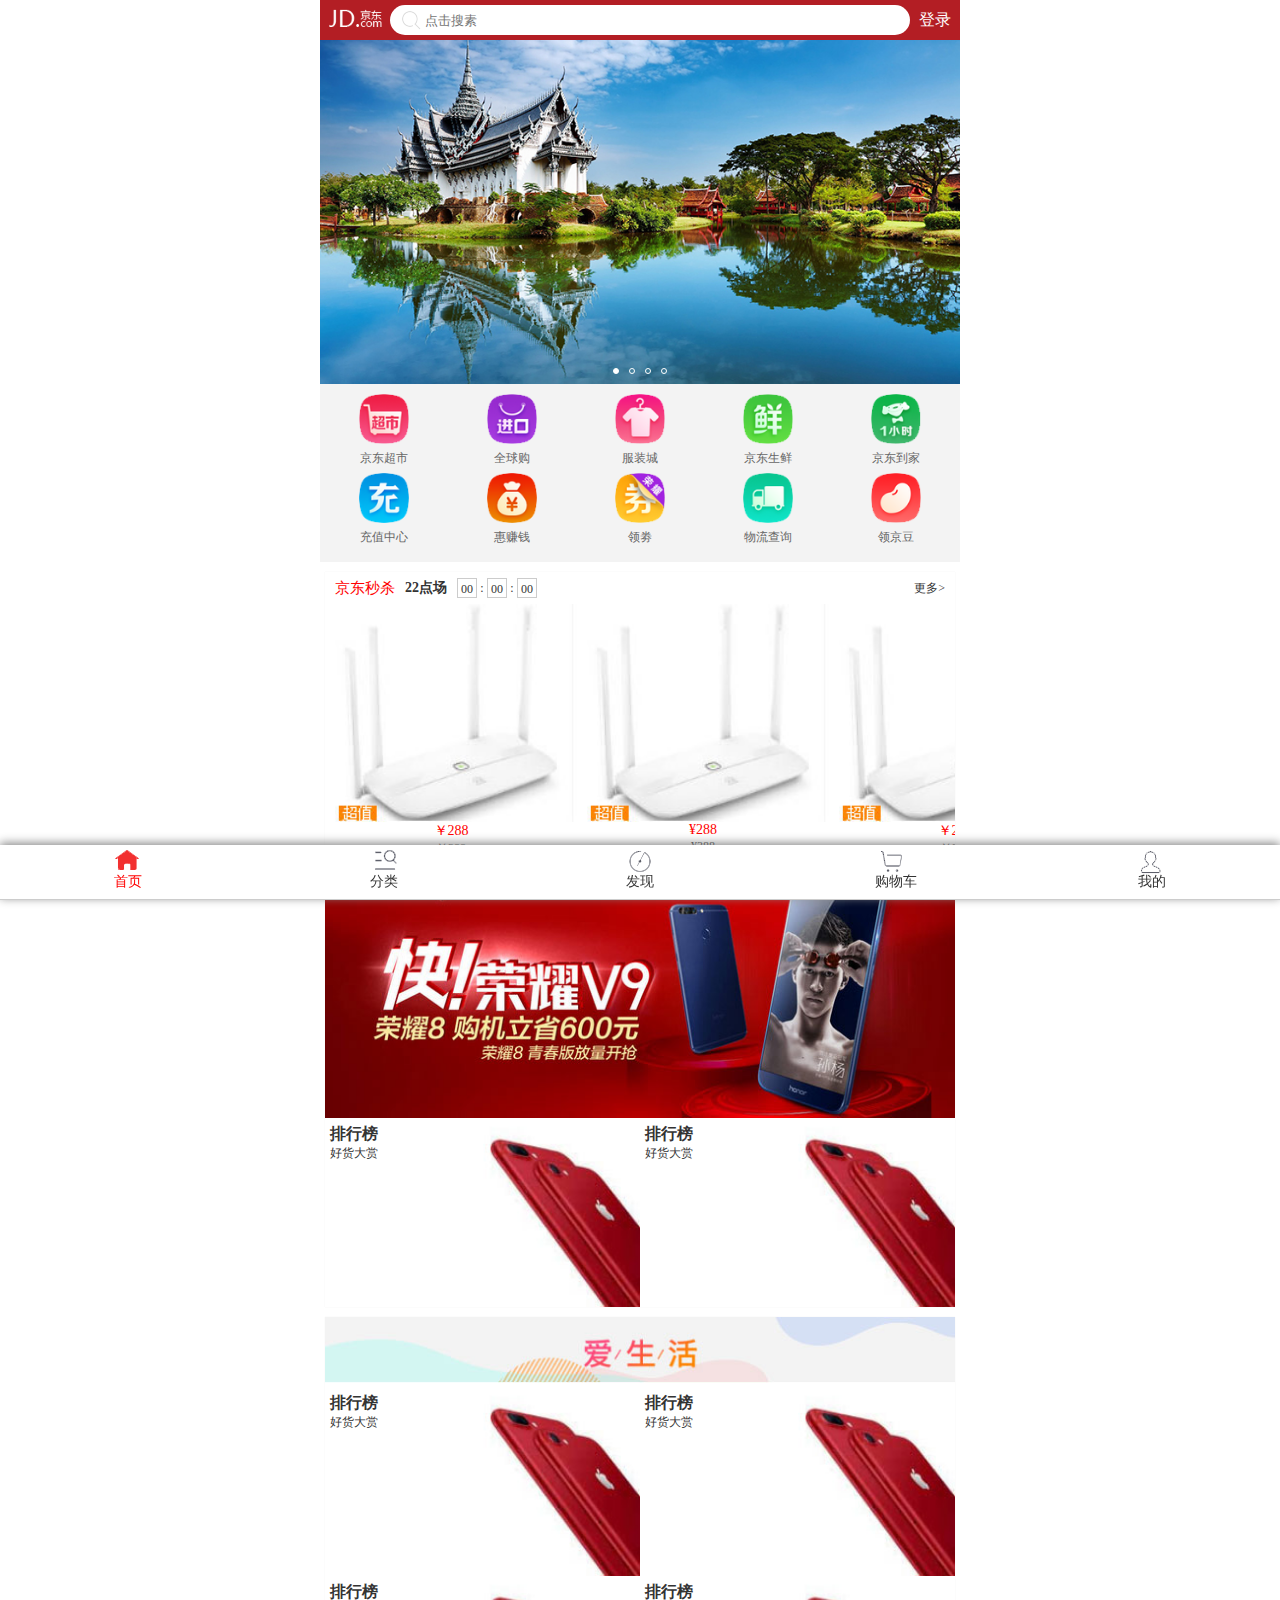
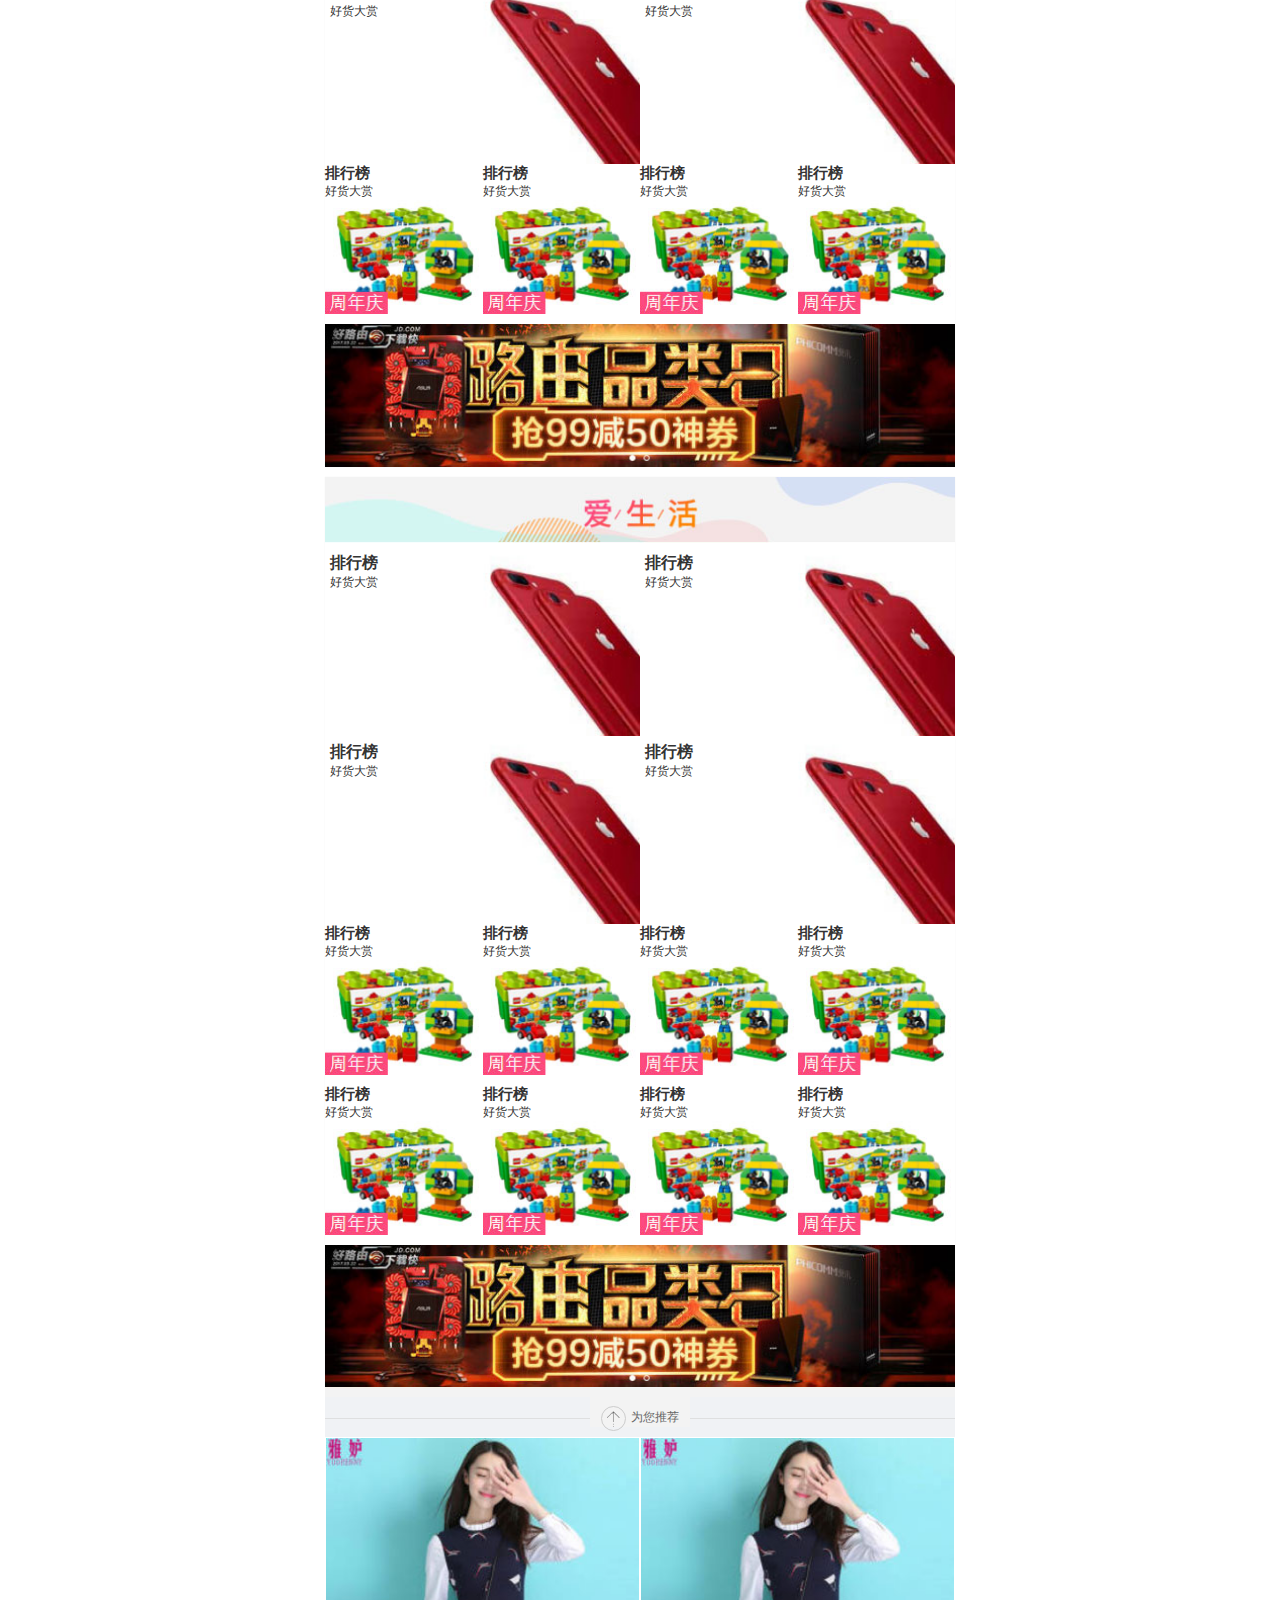
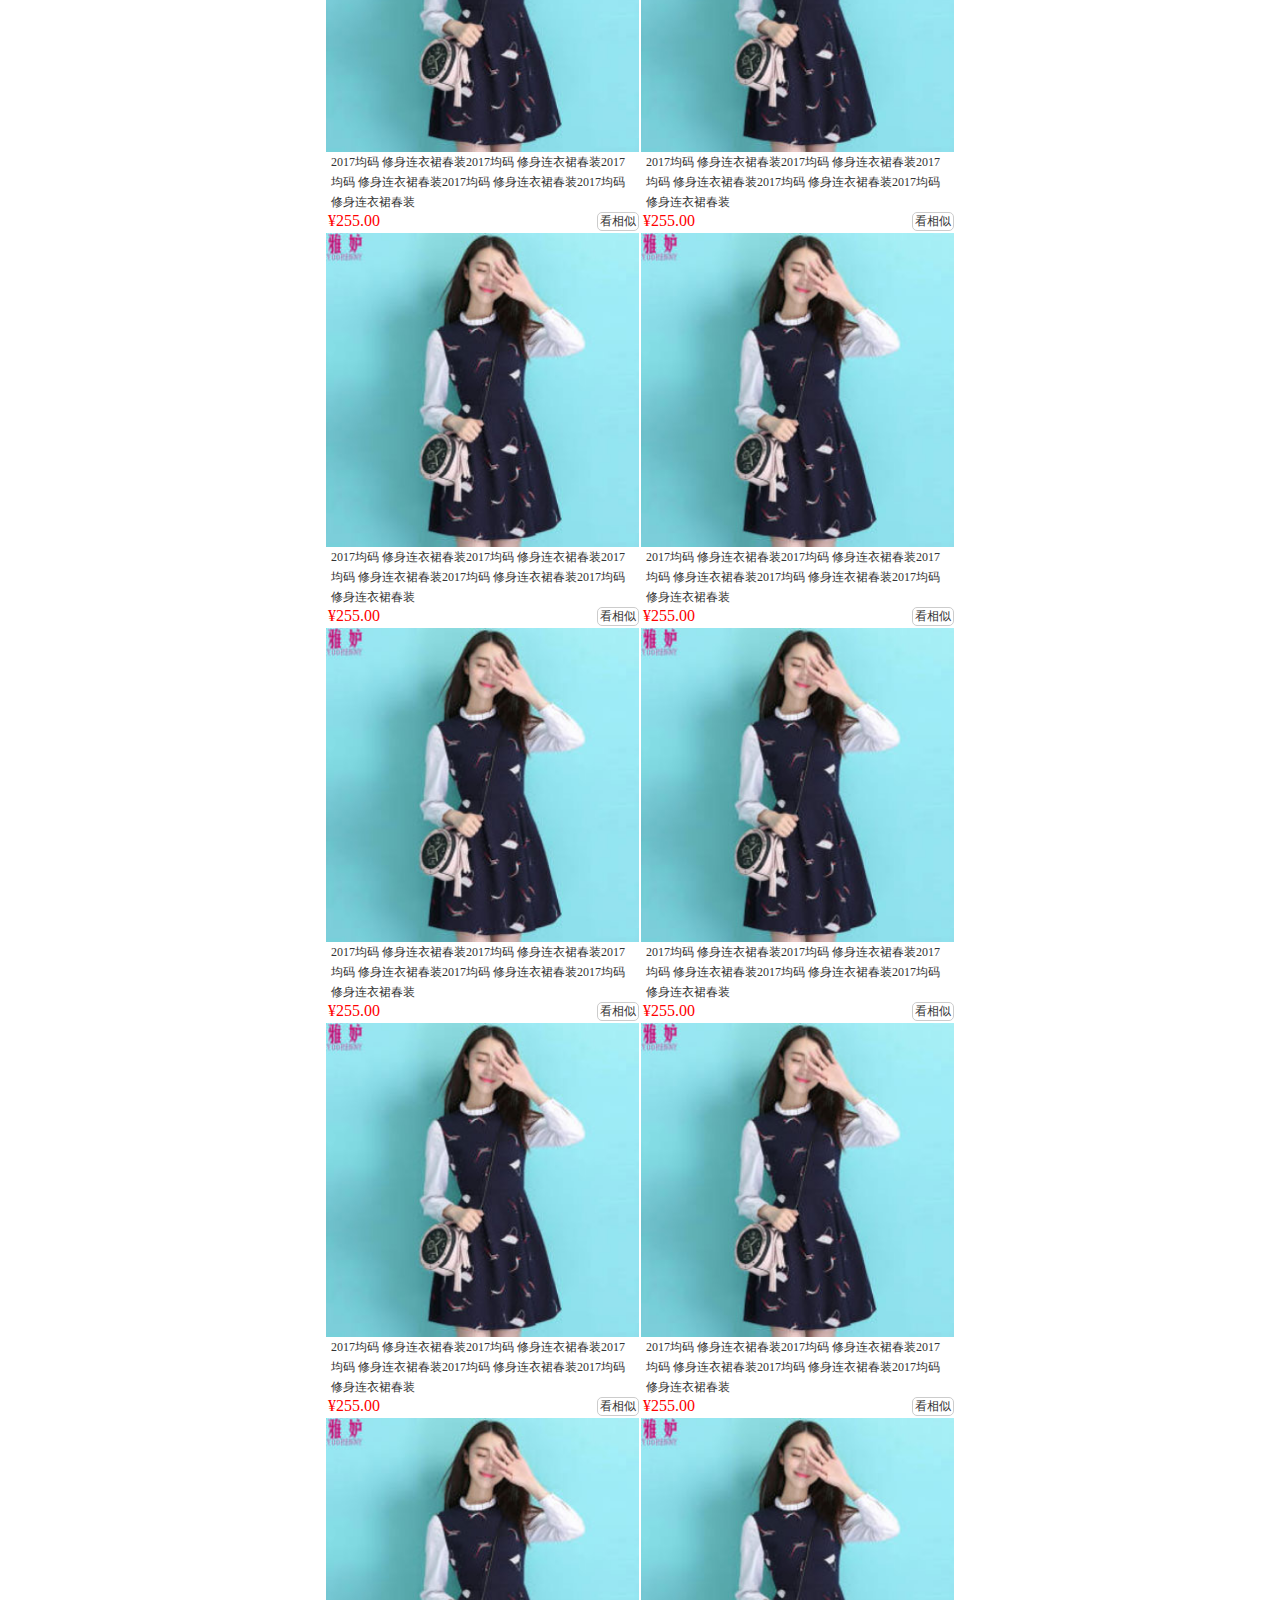
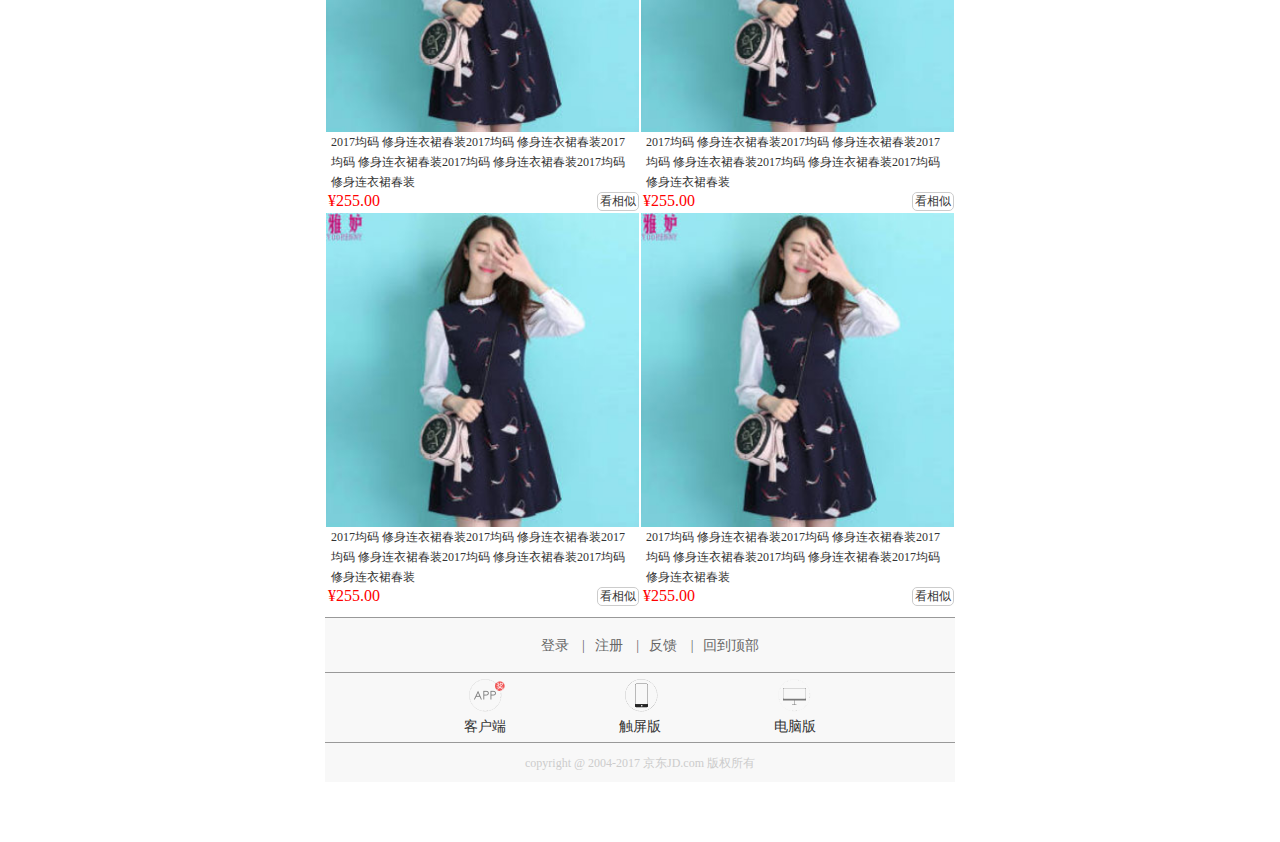
<file: index.html>
<!DOCTYPE html>
<html>
	<head>
		<meta charset="utf-8" />
		<meta name="viewport" content="width = device-width,initial-scale=1,user-scalable=0"><!-- 移动端标准写在utf-8下面-->
				
		<title>京东-触屏版</title>
	</head>
	<link rel="stylesheet" type="text/css" href="css/mian.css"/>
	<body>
		<div class="jd_box">
			<!--搜索-->
			<header class="top">
				<div class="top_box">
					<a href="javascript:;" class="logo"></a>
					<form action="#" class="top_sousuo">
						<span></span>	
						<input type="text" placeholder="点击搜素"/>
					</form>
					<a href="book.html" class="top_dl">登录</a>
				</div>				
			</header>
			<!--轮播-->
			<div class="lunbo">
				<ul class="clearfix" id="slide">
					<li><a href="javascript:;"><img src="img/img1.jpg" alt="图1"/></a></li>
					<li><a href="javascript:;"><img src="img/img2.jpg" alt="图2"/></a></li>
					<li><a href="javascript:;"><img src="img/img3.jpg" alt="图3"/></a></li>
					<li><a href="javascript:;"><img src="img/img4.jpg" alt="图4"/></a></li>
				</ul>
				<ul class="lbul">
					<li class="cur"></li>
					<li></li>
					<li></li>
					<li></li>
				</ul>
			</div>
			<!--导航-->
			<nav class="daohang">
				<ul class="clearfix">
					<li>
						<a href="javascript:;">
							<img src="img/img01.png" alt="" />
							<p>京东超市</p>
						</a>
					</li>
					<li>
						<a href="javascript:;">
							<img src="img/img02.png" alt="" />
							<p>全球购</p>
						</a>
					</li>
					<li>
						<a href="javascript:;">
							<img src="img/img03.png" alt="" />
							<p>服装城</p>
						</a>
					</li>
					<li>
						<a href="javascript:;">
							<img src="img/img04.png" alt="" />
							<p>京东生鲜</p>
						</a>
					</li>
					<li>
						<a href="javascript:;">
							<img src="img/img05.png" alt="" />
							<p>京东到家</p>
						</a>
					</li>
					<li>
						<a href="javascript:;">
							<img src="img/img06.png" alt="" />
							<p>充值中心</p>
						</a>
					</li>
					<li>
						<a href="javascript:;">
							<img src="img/img07.png" alt="" />
							<p>惠赚钱</p>
						</a>
					</li>
					<li>
						<a href="javascript:;">
							<img src="img/img08.png" alt="" />
							<p>领劵</p>
						</a>
					</li>
					<li>
						<a href="javascript:;">
							<img src="img/img09.png" alt="" />
							<p>物流查询</p>
						</a>
					</li>
					<li>
						<a href="javascript:;">
							<img src="img/img10.png" alt="" />
							<p>领京豆</p>
						</a>
					</li>
				</ul>
			</nav>
			<!--商品-->
			<div class="shangpin">
				<section class="sp_box">
					<div class="sp_top">
						<div class="l_float">
							<h3 class="l_float">京东秒杀</h3>
							<p class="l_float m_left10">22点场</p>
							<div class="m_left10 l_float">
								<span>00</span>
								<span>:</span>
								<span>00</span>
								<span>:</span>
								<span>00</span>
								
							</div>
							
						</div>
						<div class="sp_top_gd r_float">
							更多>
						</div>
						
					</div>
					<div class="sp_com">
						<ul>
							<li>
								<a href="javascript:;">
									<img src="img/ms_cp.jpg"/>
									<p>￥288</p>
									<strike>￥388</strike>
								</a>
							</li>
							<li>
								<a href="javascript:;">
									<img src="img/ms_cp.jpg"/>
									<p>&yen;288</p>
									<strike>&yen;388</strike>
								</a>
							</li>
							<li>
								<a href="javascript:;">
									<img src="img/ms_cp.jpg"/>
									<p>￥288</p>
									<strike>￥388</strike>
								</a>
							</li>
							<li>
								<a href="javascript:;">
									<img src="img/ms_cp.jpg"/>
									<p>￥288</p>
									<strike>￥388</strike>
								</a>
							</li>
						</ul>
						
					</div>
				<div class="ggao">
					<img src="img/ggao.jpg"/>
				</div>
				<div class="xcanp clearfix">
					<a href="jvascript:;" class="cp_box l_float">
						<div class="cpl l_float">
							<h3>排行榜</h3>
							<p>好货大赏</p>
						</div>
						<div class="cpr l_float">
							<img src="img/chanp.jpg"/>
						</div>
					</a>
					<a href="jvascript:;" class="cp_box l_float">
						<div class="cpl l_float">
							<h3>排行榜</h3>
							<p>好货大赏</p>
						</div>
						<div class="cpr l_float">
							<img src="img/chanp.jpg"/>
						</div>
					</a>
				</div>
				</section>
				<section class="sp_box">
					<div class="sp_topp">
						<img src="img/love.jpg"/>
					</div>
					<div class="xcanp clearfix">
					<a href="jvascript:;" class="cp_box l_float">
						<div class="cpl l_float">
							<h3>排行榜</h3>
							<p>好货大赏</p>
						</div>
						<div class="cpr l_float">
							<img src="img/chanp.jpg"/>
						</div>
					</a>
					<a href="jvascript:;" class="cp_box l_float">
						<div class="cpl l_float">
							<h3>排行榜</h3>
							<p>好货大赏</p>
						</div>
						<div class="cpr l_float">
							<img src="img/chanp.jpg"/>
						</div>
					</a>
				</div>
				<div class="xcanp clearfix">
					<a href="jvascript:;" class="cp_box l_float">
						<div class="cpl l_float">
							<h3>排行榜</h3>
							<p>好货大赏</p>
						</div>
						<div class="cpr l_float">
							<img src="img/chanp.jpg"/>
						</div>
					</a>
					<a href="jvascript:;" class="cp_box l_float">
						<div class="cpl l_float">
							<h3>排行榜</h3>
							<p>好货大赏</p>
						</div>
						<div class="cpr l_float">
							<img src="img/chanp.jpg"/>
						</div>
					</a>
				</div>
				<div class="xcanp clearfix">
					<a href="jvascript:;" class="cp_com l_float">
						<h3>排行榜</h3>
						<p>好货大赏</p>
						<img src="img/img002.jpg"/>
					</a>
					<a href="jvascript:;" class="cp_com l_float">
						<h3>排行榜</h3>
						<p>好货大赏</p>
						<img src="img/img002.jpg"/>
					</a>
					<a href="jvascript:;" class="cp_com l_float">
						<h3>排行榜</h3>
						<p>好货大赏</p>
						<img src="img/img002.jpg"/>
					</a>
					<a href="jvascript:;" class="cp_com l_float">
						<h3>排行榜</h3>
						<p>好货大赏</p>
						<img src="img/img002.jpg"/>
					</a>
				</div>
				<div class="ggao clearfix">
					<img src="img/ggao2.jpg"/>
				</div>
				</section>
				<section class="sp_box">
					<div class="sp_topp">
						<img src="img/love.jpg"/>
					</div>
					<div class="xcanp clearfix">
					<a href="jvascript:;" class="cp_box l_float">
						<div class="cpl l_float">
							<h3>排行榜</h3>
							<p>好货大赏</p>
						</div>
						<div class="cpr l_float">
							<img src="img/chanp.jpg"/>
						</div>
					</a>
					<a href="jvascript:;" class="cp_box l_float">
						<div class="cpl l_float">
							<h3>排行榜</h3>
							<p>好货大赏</p>
						</div>
						<div class="cpr l_float">
							<img src="img/chanp.jpg"/>
						</div>
					</a>
				</div>
				<div class="xcanp clearfix">
					<a href="jvascript:;" class="cp_box l_float">
						<div class="cpl l_float">
							<h3>排行榜</h3>
							<p>好货大赏</p>
						</div>
						<div class="cpr l_float">
							<img src="img/chanp.jpg"/>
						</div>
					</a>
					<a href="jvascript:;" class="cp_box l_float">
						<div class="cpl l_float">
							<h3>排行榜</h3>
							<p>好货大赏</p>
						</div>
						<div class="cpr l_float">
							<img src="img/chanp.jpg"/>
						</div>
					</a>
				</div>
				<div class="xcanp clearfix">
					<a href="jvascript:;" class="cp_com l_float">
						<h3>排行榜</h3>
						<p>好货大赏</p>
						<img src="img/img002.jpg"/>
					</a>
					<a href="jvascript:;" class="cp_com l_float">
						<h3>排行榜</h3>
						<p>好货大赏</p>
						<img src="img/img002.jpg"/>
					</a>
					<a href="jvascript:;" class="cp_com l_float">
						<h3>排行榜</h3>
						<p>好货大赏</p>
						<img src="img/img002.jpg"/>
					</a>
					<a href="jvascript:;" class="cp_com l_float">
						<h3>排行榜</h3>
						<p>好货大赏</p>
						<img src="img/img002.jpg"/>
					</a>
				</div>
				<div class="xcanp clearfix m_top10">
					<a href="jvascript:;" class="cp_com l_float">
						<h3>排行榜</h3>
						<p>好货大赏</p>
						<img src="img/img002.jpg"/>
					</a>
					<a href="jvascript:;" class="cp_com l_float">
						<h3>排行榜</h3>
						<p>好货大赏</p>
						<img src="img/img002.jpg"/>
					</a>
					<a href="jvascript:;" class="cp_com l_float">
						<h3>排行榜</h3>
						<p>好货大赏</p>
						<img src="img/img002.jpg"/>
					</a>
					<a href="jvascript:;" class="cp_com l_float">
						<h3>排行榜</h3>
						<p>好货大赏</p>
						<img src="img/img002.jpg"/>
					</a>
				</div>
				<div class="ggao clearfix">
					<img src="img/ggao2.jpg"/>
				</div>
				</section>
			
					
			
			<!--推荐-->
			<section>
				<div class="tj_top">
					<h3><span></span>为您推荐</h3>
				</div>
				<div class="tj_box clearfix">
					<div class="tj_cp l_float">
						<a href="javascript:;" class="clearfix">
						<img src="img/img_cp.jpg" alt="" />
						<p>2017均码 修身连衣裙春装2017均码 修身连衣裙春装2017均码 修身连衣裙春装2017均码 修身连衣裙春装2017均码 修身连衣裙春装</p>
						<span class="l_float jg">&yen;255.00</span>
						<span class="r_float">
							看相似
						</span>
						</a>
					</div>
					<div class="tj_cp l_float">
						<a href="javascript:;">
						<img src="img/img_cp.jpg" alt="" />
						<p>2017均码 修身连衣裙春装2017均码 修身连衣裙春装2017均码 修身连衣裙春装2017均码 修身连衣裙春装2017均码 修身连衣裙春装</p>
						<span class="l_float jg">&yen;255.00</span>
						<span class="r_float">
							看相似
						</span>
						</a>
					</div>
				</div>
				
				<div class="tj_box clearfix">
					<div class="tj_cp l_float">
						<a href="javascript:;">
						<img src="img/img_cp.jpg" alt="" />
						<p>2017均码 修身连衣裙春装2017均码 修身连衣裙春装2017均码 修身连衣裙春装2017均码 修身连衣裙春装2017均码 修身连衣裙春装</p>
						<span class="l_float jg">&yen;255.00</span>
						<span class="r_float">
							看相似
						</span>
						</a>
					</div>
					<div class="tj_cp l_float">
						<a href="javascript:;">
						<img src="img/img_cp.jpg" alt="" />
						<p>2017均码 修身连衣裙春装2017均码 修身连衣裙春装2017均码 修身连衣裙春装2017均码 修身连衣裙春装2017均码 修身连衣裙春装</p>
						<span class="l_float jg">&yen;255.00</span>
						<span class="r_float">
							看相似
						</span>
						</a>
					</div>
				</div>
				
				<div class="tj_box clearfix">
					<div class="tj_cp l_float">
						<a href="javascript:;">
						<img src="img/img_cp.jpg" alt="" />
						<p>2017均码 修身连衣裙春装2017均码 修身连衣裙春装2017均码 修身连衣裙春装2017均码 修身连衣裙春装2017均码 修身连衣裙春装</p>
						<span class="l_float jg">&yen;255.00</span>
						<span class="r_float">
							看相似
						</span>
						</a>
					</div>
					<div class="tj_cp l_float">
						<a href="javascript:;">
						<img src="img/img_cp.jpg" alt="" />
						<p>2017均码 修身连衣裙春装2017均码 修身连衣裙春装2017均码 修身连衣裙春装2017均码 修身连衣裙春装2017均码 修身连衣裙春装</p>
						<span class="l_float jg">&yen;255.00</span>
						<span class="r_float">
							看相似
						</span>
						</a>
					</div>
				</div>
				<div class="tj_box clearfix">
					<div class="tj_cp l_float">
						<a href="javascript:;">
						<img src="img/img_cp.jpg" alt="" />
						<p>2017均码 修身连衣裙春装2017均码 修身连衣裙春装2017均码 修身连衣裙春装2017均码 修身连衣裙春装2017均码 修身连衣裙春装</p>
						<span class="l_float jg">&yen;255.00</span>
						<span class="r_float">
							看相似
						</span>
						</a>
					</div>
					<div class="tj_cp l_float">
						<a href="javascript:;">
						<img src="img/img_cp.jpg" alt="" />
						<p>2017均码 修身连衣裙春装2017均码 修身连衣裙春装2017均码 修身连衣裙春装2017均码 修身连衣裙春装2017均码 修身连衣裙春装</p>
						<span class="l_float jg">&yen;255.00</span>
						<span class="r_float">
							看相似
						</span>
						</a>
					</div>
				</div>
				<div class="tj_box clearfix">
					<div class="tj_cp l_float">
						<a href="javascript:;">
						<img src="img/img_cp.jpg" alt="" />
						<p>2017均码 修身连衣裙春装2017均码 修身连衣裙春装2017均码 修身连衣裙春装2017均码 修身连衣裙春装2017均码 修身连衣裙春装</p>
						<span class="l_float jg">&yen;255.00</span>
						<span class="r_float">
							看相似
						</span>
						</a>
					</div>
					<div class="tj_cp l_float">
						<a href="javascript:;">
						<img src="img/img_cp.jpg" alt="" />
						<p>2017均码 修身连衣裙春装2017均码 修身连衣裙春装2017均码 修身连衣裙春装2017均码 修身连衣裙春装2017均码 修身连衣裙春装</p>
						<span class="l_float jg">&yen;255.00</span>
						<span class="r_float">
							看相似
						</span>
						</a>
					</div>
				</div>
				<div class="tj_box clearfix">
					<div class="tj_cp l_float">
						<a href="javascript:;">
						<img src="img/img_cp.jpg" alt="" />
						<p>2017均码 修身连衣裙春装2017均码 修身连衣裙春装2017均码 修身连衣裙春装2017均码 修身连衣裙春装2017均码 修身连衣裙春装</p>
						<span class="l_float jg">&yen;255.00</span>
						<span class="r_float">
							看相似
						</span>
						</a>
					</div>
					<div class="tj_cp l_float">
						<a href="javascript:;">
						<img src="img/img_cp.jpg" alt="" />
						<p>2017均码 修身连衣裙春装2017均码 修身连衣裙春装2017均码 修身连衣裙春装2017均码 修身连衣裙春装2017均码 修身连衣裙春装</p>
						<span class="l_float jg">&yen;255.00</span>
						<span class="r_float">
							看相似
						</span>
						</a>
					</div>
				</div>
			</section>
			<!--底部-->
			<footer>
			<div class="footer ">
				<ul class="ul1 clearfix">
					<li class="clearfix">
					<a href="javascript:;">登录</a>
					<a href="javascript:;">注册</a>
					<a href="javascript:;">反馈</a>
					<a href="javascript:;" onclick="goTop()">回到顶部</a>
					</li>
				</ul>
				<ul class="ul2 clearfix">
					<li>
						<a href="javascript:;">
							<span class="img1"></span>
							客户端
						</a>
					
						<a href="javascript:;">
							<span class="img2"></span>
							触屏版
						</a>
					
						<a href="javascript:;">
							<span class="img3"></span>
							电脑版
						</a>
					</li>
				</ul>
				<ul class="ul3 clearfix">
					<li>copyright @ 2004-2017 京东JD.com 版权所有</li>
				</ul>
			</div>
			</footer>
			</div>
			</div>
			<!--回到顶部图标-->
			<div class="gotop">
				<a href="javascript:;"></a>
			</div>
			<!--首页-->
			<div class="dh_nav clearfix">
				<ul class="clearfix">
					<li class="clearfix">
						<a href="javascript:;">
							<span class="img00"></span>
							首页
						</a>
					
						<a href="fenlei.html">
							<span class="img01"></span>
							分类
						</a>
					
						<a href="javascript:;">
							<span class="img02"></span>
							发现
						</a>
					
						<a href="javascript:;">
							<span class="img03"></span>
							购物车
						</a>
					
						<a href="book.html">
							<span class="img04"></span>
							我的
						</a>
					</li>
				</ul>
			</div>
		</div>
		<script src="js/jquery-1.11.0.js" type="text/javascript" charset="utf-8"></script>
		<script src="js/new_file.js" type="text/javascript" charset="utf-8"></script>
	</body>
</html>
</file>
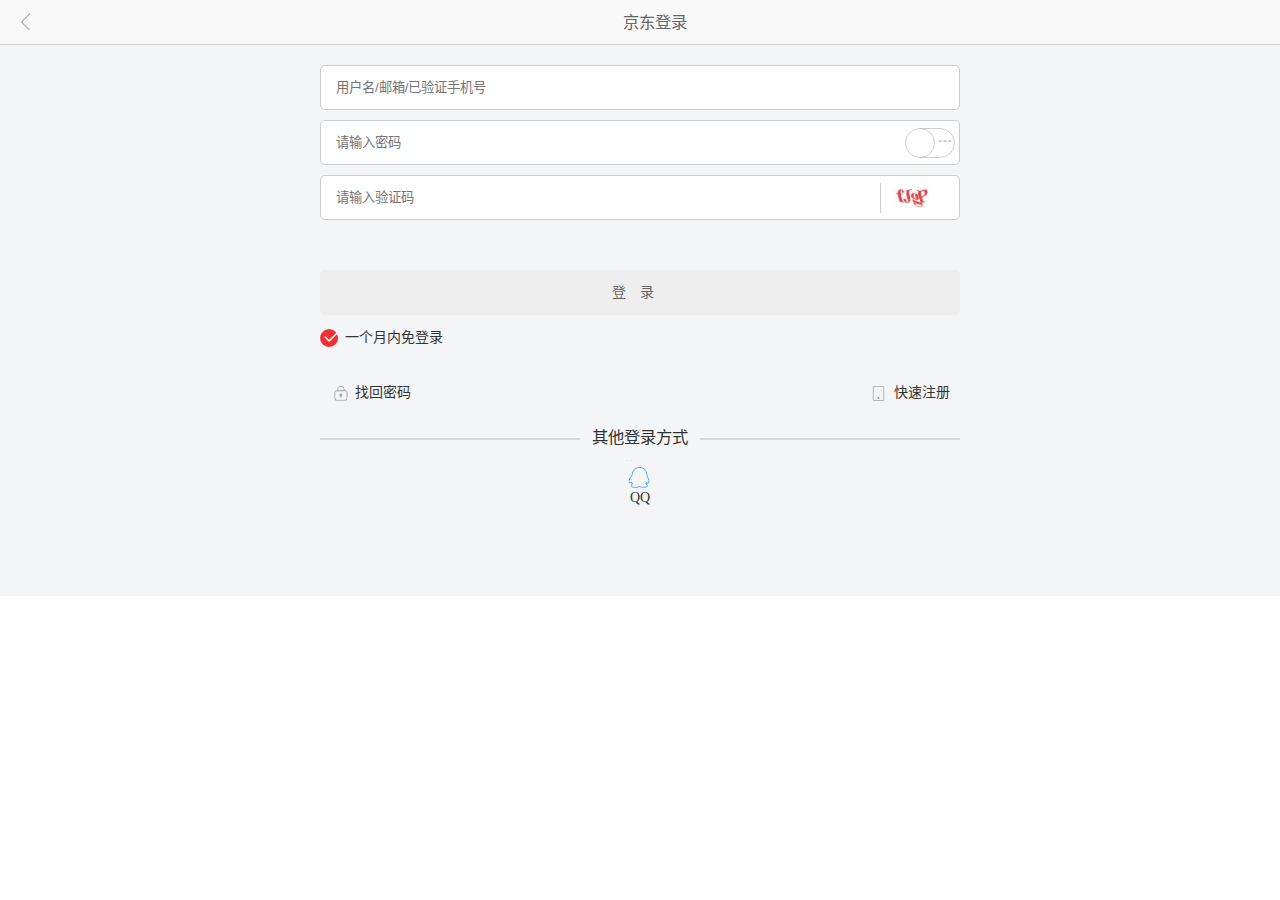
<file: book.html>
<!DOCTYPE html>
<html lang="zh-CN">
  <head>
    <meta charset="utf-8">
   <meta name="viewport" content="width = device-width,initial-scale=1,user-scalable=0"><!-- 移动端标准写在utf-8下面-->
    <meta http-equiv="X-UA-Compatible" content="IE=edge">
    <title>京东登录</title>
		<link rel="stylesheet" type="text/css" href="css/mian.css"/>
		<script src="js/jquery-1.11.0.js" type="text/javascript" charset="utf-8"></script>
  </head>
  <body>
  	<div class="dl_bbox">
			<header class="dl_top">
				<a href="index.html">
					<span class="dl_sp"></span>
				</a>
				<h3>京东登录</h3>
			</header>
		
			
		
			<section class="dl_box">
				<form action="">
					<input type="text" name="" class="kuang m_top10" value="" placeholder="用户名/邮箱/已验证手机号"/>
					<div class="dl_dingwei m_top10">
						<input type="password" name="" class="kuang " value="" placeholder="请输入密码"/>
						<div class="dl_kg">
								<div class="dl_yd1"></div>
								<span class="l_float">on</span>
								<span class="r_float">&nbsp;┅</span>
						</div>
					</div>
					<div class="dl_dingwei  m_top10">
						<input type="text" name="" class="kuang" value="" placeholder="请输入验证码"/>
						<a href="javascript:;" class="yanzma">
							<img src="img/dl_yz.png"/>
						</a>
					</div>
					
					<buttom class="btn">登录</buttom>
				</form>
				<div class="dl_dl">
					<a href="javascript:;"><span class="ccr"></span></a>
					一个月内免登录
				</div>
					<div class="dl_sz">
						<a href="javascript:;" class="l_float">
							<span class="dl_zh"></span>
							找回密码
						</a>
						<a href="javascript:;" class="r_float">
							<span class="dl_zc"></span>
							快速注册
						</a>
					</div>
					<!--第三方登录-->
					<div class="dl_dsf  m_top10">
						<h3>其他登录方式</h3>
						<div class="dl_q clearfix">
							<a href="javascript:;">
								<span class="dl_dsf_q"></span>
								QQ
							</a>
							
						</div>
					</div>
			</section>
</div>

<script src="js/new_file.js" type="text/javascript" charset="utf-8"></script>
  </body>
</html>
</file>
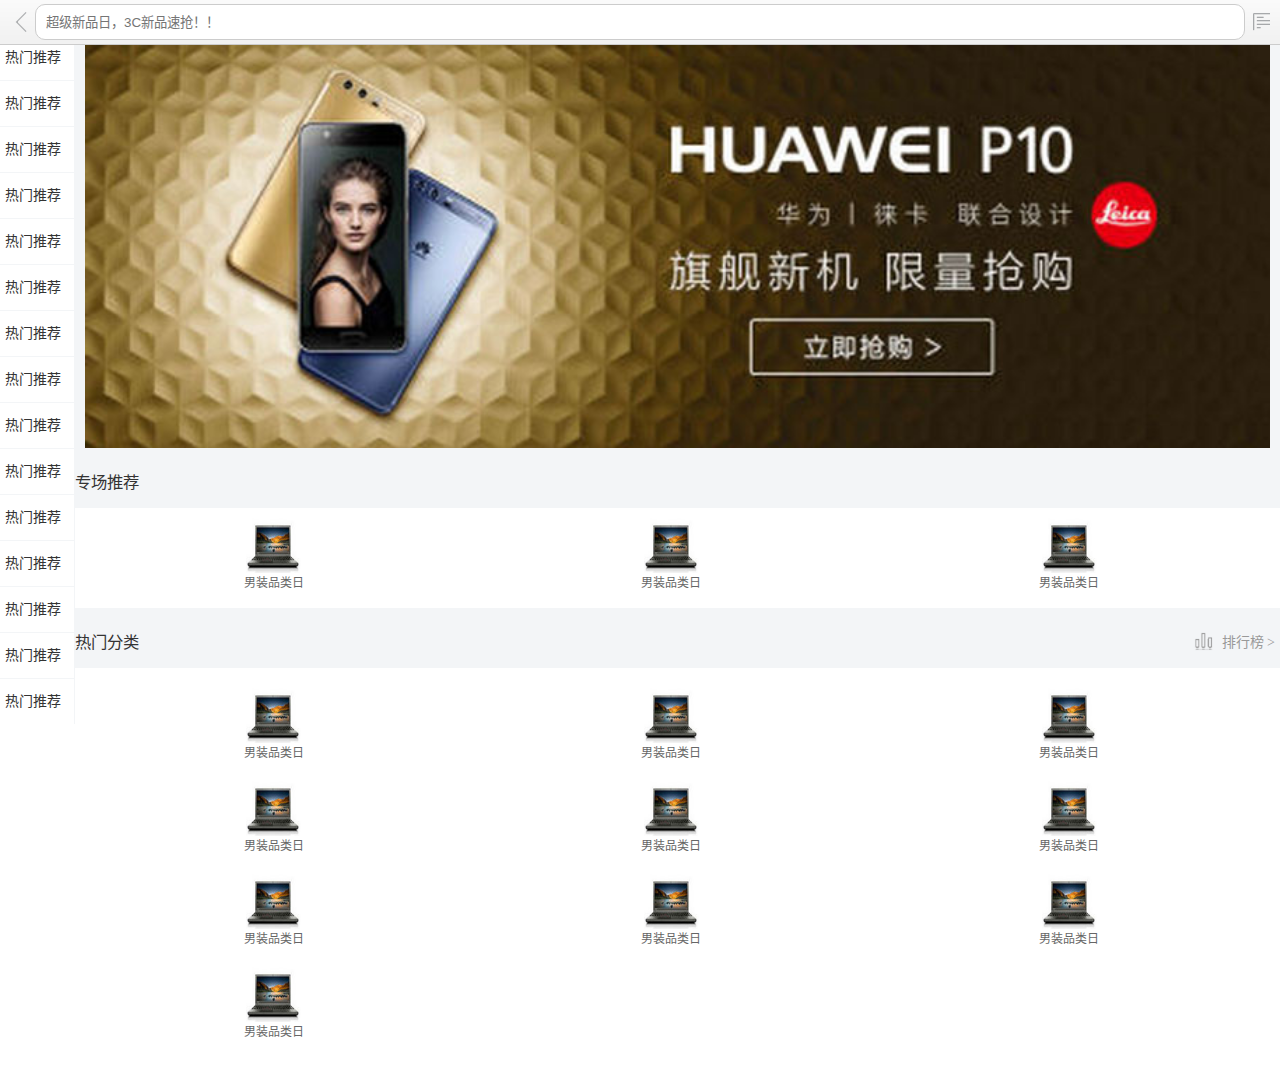
<file: fenlei.html>
<!DOCTYPE html>
<html lang="zh-CN">
  <head>
    <meta charset="utf-8">
    <meta http-equiv="X-UA-Compatible" content="IE=edge">
   <meta name="viewport" content="width = device-width,initial-scale=1,user-scalable=0"><!-- 移动端标准写在utf-8下面-->
    <title>商品分类</title>
		<link rel="stylesheet" type="text/css" href="css/mian.css"/>
  </head>
  <body>
		<header class="fl_top">
			<a href="index.html">
				<span class="fl_sp1"></span>
			</a>
			<form action="" method="post">
				<input type="text" value="" placeholder="超级新品日，3C新品速抢！！"/>
			</form>
			<a href="javascript:;">
				<span class="fl_sp2"></span>
			</a>
		</header>
		<nav class="fl_nav clearfix">
			<ul class="clearfix">
				<li class="clearfix">
					<a href="index.html">
					<span class="flimg1"></span>
					首页
					</a>
					<a href="javascript:;">
					<span class="flimg2"></span>
					分类搜索
					</a>
					<a href="javascript:;">
					<span class="flimg3"></span>
					购物车
					</a>
					<a href="javascript:;">
					<span class="flimg4"></span>
					我的京东
					</a>
				</li>
			</ul>
		</nav>
		<section class="fl_box">
			<nav class="fl_bnav l_float">
				<ul>
					<li><a href="javascript:;">热门推荐</a></li>
					<li><a href="javascript:;">热门推荐</a></li>
					<li><a href="javascript:;">热门推荐</a></li>
					<li><a href="javascript:;">热门推荐</a></li>
					<li><a href="javascript:;">热门推荐</a></li>
					<li><a href="javascript:;">热门推荐</a></li>
					<li><a href="javascript:;">热门推荐</a></li>
					<li><a href="javascript:;">热门推荐</a></li>
					<li><a href="javascript:;">热门推荐</a></li>
					<li><a href="javascript:;">热门推荐</a></li>
					<li><a href="javascript:;">热门推荐</a></li>
					<li><a href="javascript:;">热门推荐</a></li>
					<li><a href="javascript:;">热门推荐</a></li>
					<li><a href="javascript:;">热门推荐</a></li>
					<li><a href="javascript:;">热门推荐</a></li>
				</ul>
			</nav>
			<div class="fl_br l_float">
				<header>
					<a href="javascript:;"><img src="img/fl_banner.jpg"/></a>
				</header>	
				<div class="zctj m_top10">
					<div class="zctjj">
						<h3>专场推荐</h3>
					</div>
					<div class="fl_cp">
							<ul>
							<li>
								<a href="javascript:;">
								<img src="img/fenlei_img.jpg"/>
								<p>男装品类日</p>
								</a>
							</li>
							<li>
								<a href="javascript:;">
								<img src="img/fenlei_img.jpg"/>
								<p>男装品类日</p>
							
								</a>
							</li>
							<li>
								<a href="javascript:;">
								<img src="img/fenlei_img.jpg"/>
								<p>男装品类日</p>
								</a>
							</li>
						</ul>
					</div>
				</div>
				
				<div class="zctj m_top10">
					<div class="zctjj">
						<h3 class="l_float">热门分类</h3>
						<a href="javascript:;" class="r_float">
							<span></span>
							排行榜
						</a>
					</div>
					<div class="fl_cp2">
						<ul>
							<li>
								<a href="javascript:;">
								<img src="img/fenlei_img.jpg"/>
								<p>男装品类日</p>
								</a>
							</li>
							<li>
								<a href="javascript:;">
								<img src="img/fenlei_img.jpg"/>
								<p>男装品类日</p>
							
								</a>
							</li>
							<li>
								<a href="javascript:;">
								<img src="img/fenlei_img.jpg"/>
								<p>男装品类日</p>
								</a>
							</li>
							<li>
								<a href="javascript:;">
								<img src="img/fenlei_img.jpg"/>
								<p>男装品类日</p>
								</a>
							</li>
							<li>
								<a href="javascript:;">
								<img src="img/fenlei_img.jpg"/>
								<p>男装品类日</p>
							
								</a>
							</li>
							<li>
								<a href="javascript:;">
								<img src="img/fenlei_img.jpg"/>
								<p>男装品类日</p>
								</a>
							</li>
							<li>
								<a href="javascript:;">
								<img src="img/fenlei_img.jpg"/>
								<p>男装品类日</p>
								</a>
							</li>
							<li>
								<a href="javascript:;">
								<img src="img/fenlei_img.jpg"/>
								<p>男装品类日</p>
							
								</a>
							</li>
							<li>
								<a href="javascript:;">
								<img src="img/fenlei_img.jpg"/>
								<p>男装品类日</p>
								</a>
							</li>
							<li>
								<a href="javascript:;">
								<img src="img/fenlei_img.jpg"/>
								<p>男装品类日</p>
								</a>
							</li>
						</ul>
					</div>
				</div>
			</div>
		</section>


    <script src="js/jquery-1.11.0.js"></script>  
    <script src="js/new_file.js" type="text/javascript" charset="utf-8"></script>
  </body>
</html>
</file>
<file: css/mian.css>
*,::before,::after{
margin: 0;
padding: 0;
/*取消点击高亮效果*/
-webkit-tap-highlight-color: transparent;
/*盒子与边框开始计算*/
box-sizing: border-box;
-webkit-box-sizing: border-box;
}
body{
	font-size: 14px;
	font-family: "微软雅黑";
	color: #333;

}
ul,ol{
	list-style: none;
}
a{
	color: #333;
	text-decoration: none;
}
a:hover{
	text-decoration: none;
}
input{
	border: none;
	outline: none;
	appearance: none;/*移动端默认表单样式*/
	-webkit-appearance: none;
}
.l_float{
	float: left;
}
.r_float{
	float: right;
}
.m_left5{
	margin-left: 5px;
}
.m_left10{
	margin-left: 10px;
}
.m_top10{
	margin-top: 10px;
}
/************/
.clearfix::before,
.clearfix::after{
	content: "";
	height: 0;
	display: block;
	line-height: 0;
	clear: both;
	visibility: hidden;
}
/************/
.jd_box{
	width: 100%;
	max-width: 640px;
	min-width: 320px;
	margin: 0 auto;
}
.top{
	position: fixed;
	width: 100%;
	height: 40px;
	top: 0;
	left: 0;
	z-index: 99;
}
.top .top_box{
	width: 100%;
	max-width: 640px;
	min-width: 320px;
	margin: 0 auto;	
	height: 40px;
	background: rgba(179,30,36,1);
	position: relative;
}
.top .top_box .logo{
	width: 70px;
	height: 30px;
	position: absolute;
	left: 0;
	top: 0;
	background: url(../img/img.png) no-repeat;
	background-position: 0 0;
	background-size: 300px 300px;
}
.top .top_box .top_sousuo{
	width: 100%;
	height: 40px;
	border-radius: 50px;
	padding-left: 70px;
	padding-right: 50px;
	position: relative;
}
.top .top_box .top_sousuo span{
	display: inline-block;
	width: 30px;
	height: 30px;
	background: url(../img/img.png) no-repeat;
	background-position: -100px -10px;
	position: absolute;
	left: 75px;
	top: 6px;
}
.top .top_box .top_sousuo input{
	width: 100%;
	height: 30px;
	border-radius: 50px;
	margin-top: 5px;
	padding-left: 35px;
	color: #333;
}
.top .top_box .top_dl{
	width: 50px;
	color: white;
	height: 40px;
	line-height: 40px;
	display: block;
	text-align: center;
	font-size: 16px;
	position: absolute;
	right: 0;
	top: 0;
}
.lunbo{
	width: 100%;
	position: relative;
	overflow: hidden;
}
.lunbo ul{
	width: 1000%;
}
.lunbo ul li{
	width: 10%;
	float: left;
}
.lunbo ul li a{
	width: 100%;
	display: block;
}
.lunbo ul li a img{
	width: 100%;
	display: block;
}
.lunbo ul:last-child{
	width: 54px;
	height: 6px;
	position: absolute;
	bottom:10px;
	left: 50%;
	margin-left: -27px;
}
.lunbo ul:last-child li{
	width: 6px;
	height: 6px;
	float: left;
	margin-left: 10px;
	border-radius: 3px;
	border: 1px solid #fff;
}
.lunbo ul:last-child li.cur{
	background: white;
}
.lunbo ul:last-child li:nth-child(1){
	margin-left: 0;
}
.daohang{
	width: 100%;
	padding: 10px 0;
		background: #f3f3f3;
}
.daohang li{
	width: 20%;
	float: left;
}
.daohang li a{
	width: 100%;
	display: block;
}
.daohang li a p{
	text-align: center;
	color: #666;
	padding: 6px;
	font-size: 12px;
}
.daohang li a img{
	width: 50px;
	height: 50px;
	display: block;
	margin: 0 auto;
}
.shangpin{
	padding: 0 5px;
}
.shangpin .sp_box{
	width: 100%;
	margin-top: 10px;
	box-shadow: 0 0 1px #eee;
}
.shangpin .sp_box .sp_top{
	width: 100%;
	height: 32px;
	line-height: 32px;
}
.shangpin .sp_box .sp_top .sp_top_gd{
	margin-right: 10px;
	font-size: 12px;
}
.shangpin .sp_box .sp_top h3{
	font-weight: normal;
	line-height: 32px;
	font-size: 15px;
	padding-left: 10px;
	color: red;
}
.shangpin .sp_box .sp_top p{
	font-weight:bold;
	line-height: 32px;
}
.shangpin .sp_box .sp_top span{
	float: left;
	width: 20px;
	height: 20px;
	border: 1px solid #ccc;
	line-height: 20px;
	font-size: 12px;
	text-align: center;
	margin-top: 6px;
	/*margin-left: 2px;*/
}
.shangpin .sp_box .sp_top span:nth-child(2n){
	border: none;
	width: 10px;
}
.shangpin .sp_box .sp_top img{
	display: block;
	width: 100%;
}
.shangpin .sp_box .ggao{
	width: 100%;
	margin-top: 10px;
}
.shangpin .sp_box .ggao img{
	display: block;
	width: 100%;
}
.shangpin .sp_box .xcanp{
	width: 100%;
}
.shangpin .sp_box .xcanp .cp_box{
	width: 50%;
}
.shangpin .sp_box .xcanp .cp_box .cpl{
	width: 50%;
	padding: 5px;
}
.shangpin .sp_box .xcanp .cp_box .cpl h3{
	font-weight: bold;
}
.shangpin .sp_box .xcanp .cp_box .cpl p{
	font-size: 12px;
	width: 100%;
}
.shangpin .sp_box .xcanp .cp_box .cpr{
	width: 50%;
}
.shangpin .sp_box .xcanp .cp_box .cpr img{
	display: block;
	width: 100%;
}
.shangpin .sp_box .xcanp .cp_com {
	width: 25%;
}
.shangpin .sp_box .xcanp .cp_com h3{
	/*text-align: center;*/
	font-size: 15px;
}
.shangpin .sp_box .xcanp .cp_com p{
	/*text-align: center;*/
	font-size: 12px;
}
.shangpin .sp_box .xcanp .cp_com img{
	display: block;
	width: 100%;
}
.shangpin .sp_box .sp_com{
	width: 100%;
	overflow: hidden;
}
.shangpin .sp_box .sp_com ul{
	width: 200%;
}
.shangpin .sp_box .sp_com li{
	float: left;
	width: 20%;
}
.shangpin .sp_box .sp_com li a{
	width: 100%;
 	display: block;
 	text-align: center;
}
.shangpin .sp_box .sp_com li a p{
 	font-size: 14px;
 	color: red;
}
.shangpin .sp_box .sp_com li a strike{
 	font-size: 12px;
}
.shangpin .sp_box .sp_com img{
	display: block;
	width: 100%;
}
.shangpin .sp_box .sp_topp img{
	width: 100%;
}


























.footer{
	width: 100%;
	background: #f8f8f8;
}
.footer .ul1{
	height: 55px;
	border-top: 1px solid #999;
	width: 100%;
	margin-top: 10px;
}

.footer .ul1 li{
	width: 100%;
	margin: 0 auto;
	text-align: center;
}
.footer .ul1 li a{
	line-height: 55px;
	text-align: center;
	color: #666;
	/*padding: 0 10px;*/
}
.footer .ul1 li a:before{
	content: "|";
	display: inline-block;
	margin:0 10px;
}
.footer .ul1 li a:nth-child(1):before{
	content: " ";
}

.footer .ul2{
	height: 70px;
	border-top: 1px solid #999;
	width: 100%;
}
.footer .ul2 li{
	width: 80%;
	margin: 0 auto;
	text-align: center;
}
.footer .ul2 li a{
	display: inline-block;
	width: 30%;
	text-align: center;
}
.footer .ul2 li a span{
	display:block;
	background: url(../img/img.png)no-repeat;
	width: 40px;
	height: 40px;
	margin: 5px auto 0 auto;
}
.footer .ul2 li a span.img1{
	background-position: -6px -214px;
}
.footer .ul2 li a span.img2{
	background-position: -50px -214px;
}
.footer .ul2 li a span.img3{
	background-position: -95px -214px;
}
.footer .ul3{
		height: 40px;
		width: 100%;
		border-top: 1px solid #999;
		margin-bottom: 60px;
}
.footer .ul3 li{
	text-align: center;
	line-height: 40px;
	font-size: 12px;
	color: #ccc;
}
.dh_nav{
	width: 100%;
	position: fixed;
	bottom: 0;
	left: 0;
	height: 55px;
	background: white;
	box-shadow: 0 -2px 9px #888888;
	border-bottom: 1px solid #ccc;
}
.dh_nav ul{
	width: 100%;
}

.dh_nav ul li{
	text-align: center;
}
.dh_nav ul li a{
	display:block;
	width: 20%;
	text-align: center;
	float: left;
	height: 55px;
}
.dh_nav ul li a:nth-child(1){
	color: red;
}
.dh_nav ul li a span{
	display:block;
	background: url(../img/img.png)no-repeat;
	width: 30px;
	height: 30px;
	margin: 0 auto -2px auto;
}
.dh_nav ul li a span.img00{
	background-position: 2px -90px;
}
.dh_nav ul li a span.img01{
	background-position: -30px -90px;
}
.dh_nav ul li a span.img02{
	background-position: -65px -90px;
}
.dh_nav ul li a span.img03{
	background-position: -105px -90px;
}
.dh_nav ul li a span.img04{
	background-position: -135px -90px;
}

.gotop{
	position: fixed;
	right: 10px;
	bottom: 60px;
}
.gotop a{
	display: block;
	width: 30px;
	height: 30px;
	border-radius: 50%;
	background: url(../img/img.png) no-repeat;
	background-position:5px -160px;
	border: 1px solid #ccc;
}
.tj_top{
	width: 100%;
	height: 50px;
	background: url(../img/tj-bg.png) repeat-x;
	
}
.tj_top h3{
	width: 100px;
	height: 40px;
	text-align: center;
	line-height: 40px;
	font-weight: normal;
	margin: 0 auto;
	display: block;
	font-size: 12px;
	background: #f3f3f3;
	color: #666;
	padding-top: 10px;
}
.tj_top h3 span{
	display: inline-block;
	width: 25px;
	height: 25px;
	background: url(../img/img.png) no-repeat;
	background-position:2px -160px;
	border: 1px solid #ccc;
	border-radius: 50%;
	vertical-align: middle;
	margin-right: 5px;
}

.tj_box{
	width: 100%;
}
.tj_box .tj_cp{
	width: 50%;
	padding: 1px;
}
.tj_box .tj_cp img{
	width: 100%;
	display: block;
}
.tj_box .tj_cp p{
	box-sizing: border-box;
	padding:0 5px;
		width: 100%;
		height: 60px;
		line-height: 20px;
 		font-size: 12px;
 		text-overflow: ellipsis;
 		overflow: hidden;
 		display:-webkit-box;
		-webkit-box-orient:vertical;
		-webkit-line-clamp:3;	
}
.tj_box .tj_cp span{
	display: block;
	border: 1px solid #ccc;
	border-radius: 5px;
	padding: 0 2px;
	font-size: 12px;
}
.tj_box .tj_cp span.jg{
	display: block;
	border:0;
	color: red;
	font-size: 16px;
}
/*登录*/
.dl_bbox{
	width: 100%;
	background: #f3f5f7;
}
.dl_top{
	width: 100%;
	border-bottom: 1px solid #ccc;
	height: 45px;
	background: #f9f9f9;
}
.dl_top span{
	float: left;
	background: url(../img/img.png) no-repeat;
	width: 15px;
	height:30px;
	margin-left: 15px;
	background-size: 200px 200px;
}
.dl_top span.dl_sp{
	background-position:-80px -10px;
}
.dl_top h3{
	line-height: 45px;
	text-align: center;
	font-weight: normal;
	color: #666;
}
.dl_box{
	width: 100%;
	background: #f3f5f7;
	padding:10px 10px 90px 10px;
	max-width: 660px;
	margin: 0 auto;
}
.dl_box .dl_dingwei{
	position: relative;
	width: 100%;
	height: 45px;
}
.dl_box .dl_dingwei .yanzma{
	position: absolute;
	width: 80px;
	height: 30px;
	border-left: 1px solid #ccc;
	right: 0;
	top: 8px;
	padding: 0 10px;
}
.dl_box .dl_dingwei .dl_kg{
	position: absolute;
	width: 50px;
	height: 30px;
	border: 1px solid #ccc;
	right:5px;
	top: 8px;
	border-radius: 15px;
	overflow: hidden;
}
.dl_box .dl_dingwei .dl_yd1{
	position: absolute;
	height: 30px;
	width: 30px;
	border: 1px solid #ccc;
	border-radius: 50%;
	background: white;
	left: -1px;
	top: -1px;
	/*right: -1px;*/
}
.dl_box .dl_dingwei .dl_yd2{
	position: absolute;
	height: 30px;
	width: 30px;
	border: 1px solid #ccc;
	border-radius: 50%;
	background: white;
	/*left: -1px;*/
	top: -1px;
	right: -1px;
}
.dl_box .dl_dingwei .dl_kg span{
	width: 20px;
	line-height: 25px;
	color: #ccc;
}
.dl_box .dl_dingwei .dl_kg span.r_bg{
	width: 30px;
	height: 30px;
	line-height: 25px;
	color: white;
	background: red;
	padding-left: 2px;
	/*border-radius: 50%;*/
}
.dl_box .dl_dingwei .yanzma img{
	display: block;
	width: 80%;
}
.dl_box form{
	width: 100%;

}
.dl_box form .kuang{
	width: 100%;
	height: 45px;
	border: 1px solid #ccc;
	border-radius: 5px;
	padding: 5px 15px;
	color: #333;
}
.dl_box form .btn{
	display: block;
	width: 100%;
	height: 45px;
	border-radius: 5px;
	text-align: center;
	color: #666;
	line-height: 45px;
	background: #eee;
	margin-top: 50px;
	letter-spacing: 1em;
	cursor: pointer;
}
.dl_box .dl_dl{
	width: 100%;
	height: 45px;
	line-height: 45px;
}
.dl_box .dl_dl span{
	float: left;
	background: url(../img/img.png) no-repeat;
	width: 20px;
	height: 20px;
	background-size: 200px 200px;
	margin-top: 12px;
	margin-right: 5px;
}
.dl_box .dl_dl span.ccr{
	background-position: 0 -20px;
}
.dl_box .dl_sz{
	width: 100%;
	height: 45px;
	line-height: 45px;
	padding: 10px;
}
.dl_box .dl_sz span{
	float: left;
	background: url(../img/img.png) no-repeat;
	width: 20px;
	height: 20px;
	background-size: 200px 200px;
	margin-top: 12px;
	margin-right: 5px;
}
.dl_box .dl_sz span.dl_zh{
	background-position: -18px -18px;
}
.dl_box .dl_sz span.dl_zc{
	background-position: -38px -18px;
}
.dl_box .dl_dsf{
	width: 100%;
	text-align: center;
	background: url(../img/dl_bg.png) repeat-x;
	background-position: 0 -18px;
}
.dl_box .dl_dsf h3{
	font-weight: normal;
	line-height: 45px;
	width: 120px;
	background: #f3f5f7;
	margin: 0 auto;
}
.dl_box .dl_dsf .dl_q span{
	display: block;
	background: url(../img/img.png) no-repeat;
	width: 30px;
	height: 30px;
	background-size: 200px 200px;
	margin: 0 auto;
}
.dl_box .dl_dsf .dl_q span.dl_dsf_q{
	background-position: -55px -15px;
}
/*商品分类*/
.fl_top{
	width: 100%;
	background: url(../img/fl_bg.png) repeat-x;
	height: 45px;
	border-bottom: 1px solid #ccc;
	position: relative;
	background-position:0 -30px;
}
.fl_top form{
	width: 100%;
	padding: 0 35px;
}
.fl_top input{
	width: 100%;
	height: 36px;
	border: 1px solid #ccc;
	border-radius: 10px;
	margin-top: 4px;
	padding-left: 10px;
	color: #666;
}
.fl_top span{
	display: inline-block;
	background: url(../img/img.png) no-repeat;
	width: 20px;
	height:30px;
	background-size: 200px 200px;
	cursor:pointer;
}
.fl_top span.fl_sp1{
	background-position:-80px -15px;
	position: absolute;
	left: 10px;
	top: 5px;
}
.fl_top span.fl_sp2{
	background-position:-100px -15px;
	position: absolute;
	right: 10px;
	top: 5px;
}
.fl_nav{
	width: 100%;
	background: #404042;
	display: none;
}
.fl_nav a{
	display: block;
	width: 25%;
 	color: white;
	float: left;
	text-align: center;
	padding: 5px 0;
}
.fl_nav a:hover{
	background: #2d2d2d;
}
.fl_nav a span{
	display: block;
	width: 25px;
	height: 28px;
 	margin: 0 auto;
 	background: url(../img/img.png)no-repeat;
 	/*background-size: 200px 200px;*/
}
.fl_nav a span.flimg1{
	background-position: -100px -160px;
}
.fl_nav a span.flimg2{
	background-position: -75px -160px;
}
.fl_nav a span.flimg3{
	background-position: -52px -160px;
}
.fl_nav a span.flimg4{
	background-position: -25px -160px;
}
.fl_box{
	min-height: 100%;
	overflow: hidden;
}
.fl_bnav{
	width: 75px;
}
.fl_bnav ul{
	background: #f3f5f7;
	transform: translateY(-10px);
}
.fl_bnav ul li{
	margin-bottom: 1px;
}
.fl_bnav ul li a{
	display: block;
	width: 74px;
	height: 45px;
	line-height: 45px;
	font-size: 14px;
	padding: 0 5px;
	background: #fff;
}
.fl_br{
	width:calc(100% - 75px);
	background: #f3f5f7;
}
.fl_br header a{
	width: 100%;
	box-sizing: border-box;
	padding:0 10px;
	display: block;
}
.fl_br header a img{
	width: 100%;
	display: block;
}
.fl_br .zctj{
	width: 100%;
}
.fl_br .zctjj{
	height: 50px;
	width: 100%;
}
.fl_br .zctjj h3{
	font-weight: normal;
	line-height: 50px;
}
.fl_br .zctjj a{
	line-height: 50px;
	margin-right: 5px;
	color: #999999;
}
.fl_br .zctjj a:after{
	content: ">";
}
.fl_br .zctjj a span{
	display:inline-block;
	width: 30px;
	height: 25px;
 	background: url(../img/img.png)no-repeat;
 	background-size: 300px 300px;
 	background-position: -120px -70px;
 	vertical-align: middle;
}
.fl_cp{
	width: 100%;
	background: white;
}
.fl_cp ul{
	width: 100%;
	height: 100px;
	padding: 10px 0 0 0;
}
.fl_cp ul li{
	width: 33%;
	text-align: center;
	float: left;
}
.fl_cp ul li a{
	color: #666;
	width: 100%;
	font-size: 12px;
}
.fl_cp ul li a img{
	width:55px;
	height: 55px;
	display: block;
	margin: 0 auto;
}
.fl_cp2{
	width: 100%;
	background: white;
}
.fl_cp2 ul{
	width: 100%;
	height: 400px;
	padding: 10px 0 0 0;
}
.fl_cp2 ul li{
	width: 33%;
	text-align: center;
	float: left;
	padding: 10px 0;
}
.fl_cp2 ul li a{
	color: #666;
	width: 100%;
	font-size: 12px;
}
.fl_cp2 ul li a img{
	width:55px;
	height: 55px;
	display: block;
	margin: 0 auto;
}
</file>
